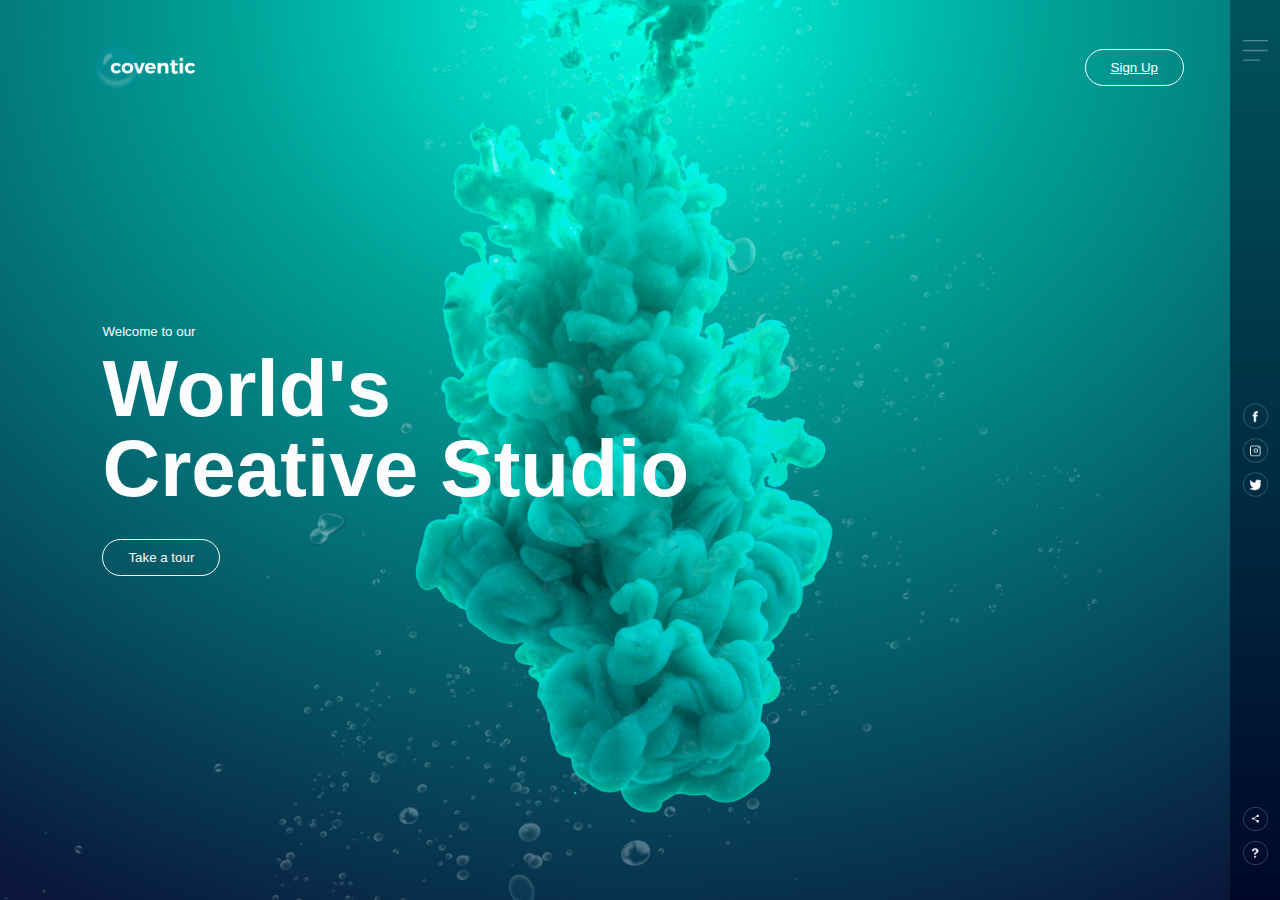
<file: website design proj/index.html>
<html>
<head>
<title>Website Page Design</title>
<link rel="stylesheet" href="style.css">
</head>
<body>
    <div class="hero">
        <div class="navbar">
            <img src="images/logo.png" class="logo">
            <button type="button"><a href="html form.html">Sign Up</a></button>
        </div>
        <div class="content">
            <small>Welcome to our</small>
            <h1>World's <br>Creative Studio</h1>
            <button type="button">Take a tour</button>
        </div>
        <div class="side-bar">
            <img src="images/menu.png" class="menu">
        
        <div class="social-links">
            <img src="images/fb.png">
            <img src="images/ig.png">
            <img src="images/tw.png">
        </div>
        
        <div class="useful-links">
            <img src="images/share.png">
            <img src="images/info.png">

        </div>

        </div>

        <div class="bubbles">
            <img src="images/bubble.png">
            <img src="images/bubble.png">
            <img src="images/bubble.png">
            <img src="images/bubble.png">
            <img src="images/bubble.png">
            <img src="images/bubble.png">
            <img src="images/bubble.png">
        </div>

    </div>

</body>
</html>
</file>
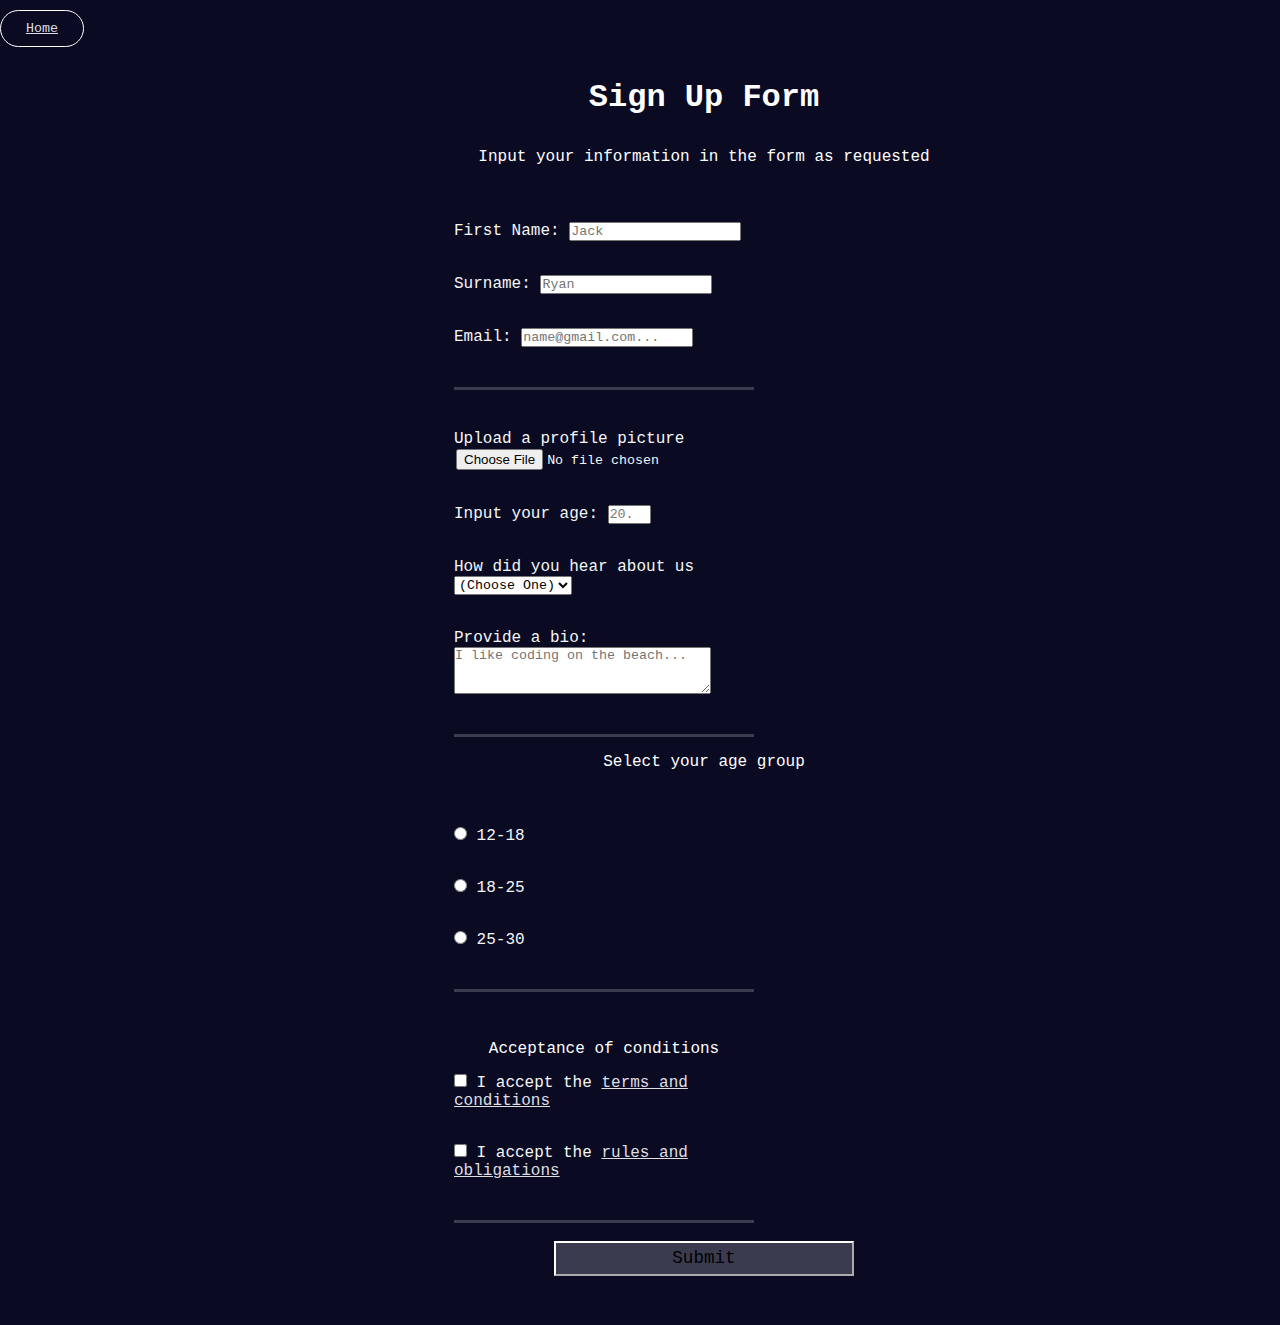
<file: website design proj/html form.html>
<html>
<head>
<title>Html form</title>
<meta name="viewport" content="device-width,initial-scale=1">
<link rel="stylesheet" href="styles.css">
</head>
<body>
    <button type="button" class="btn"><a href="index.html">Home</a></button>
    <h1> Sign Up Form</h1>
    <p> Input your information in the form as requested</p>
    <form>
<fieldset>
    <label id="firstname" for="firstname">First Name: <input required type="text" placeholder="Jack"></label><br>
    <label id="surname" for="surname">Surname: <input required type="text" placeholder="Ryan"></label><br>
    <label id="email" for="email">Email: <input placeholder="name@gmail.com..." type="email"></label>
</fieldset>
<fieldset>
    <label for="upload-a-profile-picture">Upload a profile picture <input type="file"></label><br>
    <label id="number-label" for="input-your-age">Input your age: <input type="number" id="number" min="12" max="30" placeholder="20..."></label><br>
    <label for="how-did-you-hear-about-us">How did you hear about us
        <select>
            <option value="1">(Choose One)</option>
            <option value="2">Youtube</option>
            <option value="3">X (Twitter)</option>
            <option value="4">Billboard</option>
            <option value="5">A Friend</option>
        </select>
    </label><br>
    <label for="Provide-a-bio:">Provide a bio: <textarea rows="3" cols="30" placeholder="I like coding on the beach..."></textarea></label>
</fieldset>
</fieldset>
<p class="age">Select your age group</p> 
<fieldset><label for="12-18"><input id="12-18" class="inline" type="radio" value="1" name="radio"> 12-18</label><br>
<label for="18-25"><input id="18-25" class="inline" type="radio" value="2" name="radio"> 18-25</label><br>
<label for="25-30"><input id="25-30" class="inline" type="radio" value="3" name="radio"> 25-30</label>
</fieldset>
<fieldset>
     <p>Acceptance of conditions</p>
 <label for="terms-and-conditions"> <input id="terms-and-conditions" type="checkbox" required value="1" name="terms-and-conditions" class="inline" /> I accept the <a href="https://www.freecodecamp.org/news/terms-of-service/">terms and conditions</a></label><br>
  <label for="rules-and-obligations"> <input id="rules-and-obligations" type="checkbox" required value="2" name="rules-and-obligationss" class="inline" /> I accept the <a href="https://www.freecodecamp.org/news/terms-of-service/">rules and obligations</a></label>
</fieldset>
<input id="submit" type="submit" value="Submit">
</form>
</body>
</html>
</file>
<file: website design proj/style.css>
*{
margin: 0;
padding: 0;
font-family: sans-serif;
}
a{
    color: #fff;
}
.hero{
    width: 100%;
    height: 100vh;
    background-image: url(images/background.png);
    background-size: cover;
    background-position: center;
    position: relative;
    overflow: hidden;
}
.logo{
    width: 100px;
    cursor: pointer;
}
.navbar{
    width: 85%;
    height: 15%;
    margin: auto;
    display: flex;
    align-items: center;
    justify-content: space-between;
}
button{
    color: #fbfcfd;
    padding: 10px 25px;
    background: transparent;
    border: 1px solid #fff;
    border-radius: 20px;
    outline: none;
    cursor: pointer;
}
.content{
    color: #fbfcfd;
    position: absolute;
    top: 50%;
    left: 8%;
    transform: translateY(-50%);
    z-index: 2;
}
h1{
    font-size: 80px;
    margin: 10px 0 30px;
    line-height: 80px;
}
.side-bar{
    width: 50px;
    height: 100vh;
    background: linear-gradient(#00545d, #000729);
    position: absolute;
    right: 0;
    top: 0;
}
.menu{
    display: block;
    width: 25px;
    margin: 40px auto 0;
    cursor: pointer;
}
.social-links img, .useful-links img{
    width: 25px;
    margin: 5px auto;
    cursor: pointer;
}
.social-links{
    width: 50px;
    text-align: center;
    position: absolute;
    top: 50%;
    transform: translateY(-50%);
}
.useful-links{
    width: 50px;
    text-align: center;
    position: absolute;
    bottom: 30px;
}
.bubbles img{
    width: 50px;
    animation: bubble 7s linear infinite;
}
.bubbles{
    width: 100%;
    display: flex;
    align-items: center;
    justify-content: space-around;
    position: absolute;
    bottom: -70px;
}
@keyframes bubble{
    0%{
        transform: translateY(0);
        opacity: 0;
    }
    50%{
        
        opacity: 1;
    }
    70%{
        
        opacity: 1;
    }
    100%{
        transform: translateY(-80vh);
        opacity: 0;
    }
}

.bubbles img:nth-child(1){
    animation-delay: 2s;
    width: 25px;
}
.bubbles img:nth-child(2){
    animation-delay: 1s;
}
.bubbles img:nth-child(3){
    animation-delay: 3s;
    width: 25px;
}
.bubbles img:nth-child(4){
    animation-delay: 4.5s;
}
.bubbles img:nth-child(5){
    animation-delay: 3s;
}
.bubbles img:nth-child(6){
    animation-delay: 6s;
    width: 20px;
}
.bubbles img:nth-child(7){
    animation-delay: 7s;
    width: 35px;
}
</file>
<file: website design proj/styles.css>
*{
    margin: 0;
    padding: 0;
    font-family: 'Courier New', Courier, monospace;
}
body{
    width:110%;
    height:100vh;
    background-color: #0a0a23;
}
a {
    color: #dfdfe2;
  }
  h1,p {
    margin: 1em auto;
    text-align: center;
    color: #fff;
  }
  fieldset{ 
   border: 0;
   padding-bottom: 2rem;
   padding-top: 2rem;
   padding-left: 0;
   padding-right: 0;
   border-bottom: 3px solid #3b3b4f;
   width:60%;
   margin:0%;
   color:#f5f6f7
  }
  label {
    display: block;
    margin: 0.5rem 0;
  }
  input[type="submit"]{
    display: block;
    width: 60%;
    min-width: 300px;
  margin: 0 auto;
    margin-top: 1em;
    margin-bottom: 1em;
  height: 2em;
    font-size: 1.1rem;
    background-color: #3b3b4f;
    border-color: white;
  }
  input[type=file] {
    padding:1px 2px;
  }
  form{
    margin: 0 auto;
    max-width: 500px;
    min-width: 300px;
    width: 60vw;
  padding-bottom: 2em;
  }
  
  .btn{
    color: #fbfcfd;
    padding: 10px 25px;
    background: transparent;
    margin-top: 10px;
    border: 1px solid #fff;
    border-radius: 20px;
    outline: none;
    cursor: pointer;
  }
</file>
